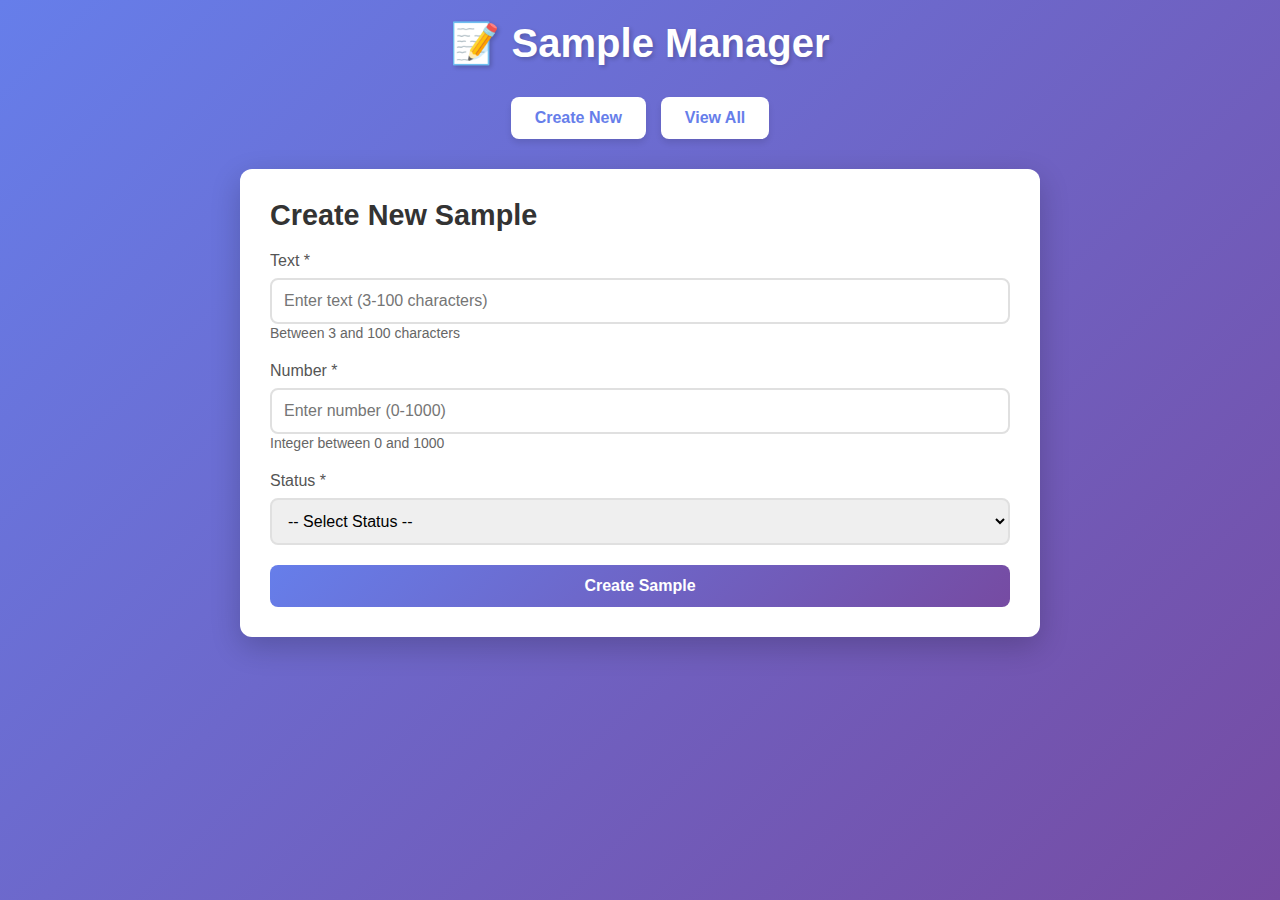
<file: src/main/resources/static/index.html>
<!DOCTYPE html>
<html lang="en">
<head>
    <meta charset="UTF-8">
    <meta name="viewport" content="width=device-width, initial-scale=1.0">
    <title>Sample Manager - Create</title>
    <link rel="stylesheet" href="styles.css">
    <style>
        .container { max-width: 800px; }
        button[type="submit"] { width: 100%; }
    </style>
</head>
<body>
    <div class="container">
        <h1>📝 Sample Manager</h1>
        
        <nav class="nav">
            <a href="index.html">Create New</a>
            <a href="list.html">View All</a>
        </nav>

        <div class="card">
            <h2>Create New Sample</h2>
            
            <form id="sampleForm">
                <div class="form-group">
                    <label for="text">Text *</label>
                    <input 
                        type="text" 
                        id="text" 
                        name="text" 
                        required 
                        minlength="3" 
                        maxlength="100"
                        placeholder="Enter text (3-100 characters)">
                    <small>Between 3 and 100 characters</small>
                </div>

                <div class="form-group">
                    <label for="number">Number *</label>
                    <input 
                        type="number" 
                        id="number" 
                        name="number" 
                        required 
                        min="0" 
                        max="1000"
                        step="1"
                        placeholder="Enter number (0-1000)">
                    <small>Integer between 0 and 1000</small>
                </div>

                <div class="form-group">
                    <label for="status">Status *</label>
                    <select id="status" name="status" required>
                        <option value="">-- Select Status --</option>
                        <option value="active">Active</option>
                        <option value="inactive">Inactive</option>
                    </select>
                </div>

                <button type="submit">Create Sample</button>
            </form>

            <div id="message" class="message"></div>
        </div>
    </div>

    <script>
        const form = document.getElementById('sampleForm');
        const messageDiv = document.getElementById('message');

        form.addEventListener('submit', async (e) => {
            e.preventDefault();
            
            // HTML5 validation already handled by browser
            const formData = new FormData(form);
            const data = {
                text: formData.get('text'),
                number: parseInt(formData.get('number'), 10),
                status: formData.get('status'),
                extras: null
            };

            const button = form.querySelector('button[type="submit"]');
            button.disabled = true;
            button.textContent = 'Creating...';

            try {
                const response = await fetch('/api/samples', {
                    method: 'POST',
                    headers: { 'Content-Type': 'application/json' },
                    body: JSON.stringify(data)
                });

                messageDiv.className = 'message';
                
                if (response.ok) {
                    messageDiv.classList.add('success', 'show');
                    messageDiv.textContent = '✓ Sample created successfully!';
                    form.reset();
                } else {
                    const error = await response.json();
                    messageDiv.classList.add('error', 'show');
                    messageDiv.textContent = '✗ Error: ' + (error.message || 'Failed to create sample');
                }
            } catch (error) {
                messageDiv.className = 'message error show';
                messageDiv.textContent = '✗ Network error: ' + error.message;
            } finally {
                button.disabled = false;
                button.textContent = 'Create Sample';
            }
        });
    </script>
</body>
</html>
</file>
<file: src/main/resources/static/styles.css>
/* Reset and Base Styles */
* {
    margin: 0;
    padding: 0;
    box-sizing: border-box;
}

body {
    font-family: -apple-system, BlinkMacSystemFont, 'Segoe UI', Roboto, Oxygen, Ubuntu, Cantarell, sans-serif;
    background: linear-gradient(135deg, #667eea 0%, #764ba2 100%);
    min-height: 100vh;
    padding: 20px;
}

/* Layout */
.container {
    max-width: 1200px;
    margin: 0 auto;
}

.card {
    background: white;
    border-radius: 12px;
    padding: 30px;
    box-shadow: 0 10px 30px rgba(0,0,0,0.2);
}

/* Typography */
h1 {
    color: white;
    text-align: center;
    margin-bottom: 30px;
    font-size: 2.5rem;
    text-shadow: 2px 2px 4px rgba(0,0,0,0.2);
}

h2 {
    color: #333;
    font-size: 1.8rem;
    margin-bottom: 20px;
}

small {
    color: #666;
    font-size: 0.875rem;
}

/* Navigation */
.nav {
    display: flex;
    justify-content: center;
    gap: 15px;
    margin-bottom: 30px;
}

.nav a {
    padding: 12px 24px;
    background: white;
    color: #667eea;
    text-decoration: none;
    border-radius: 8px;
    font-weight: 600;
    transition: all 0.3s ease;
    box-shadow: 0 4px 6px rgba(0,0,0,0.1);
}

.nav a:hover {
    transform: translateY(-2px);
    box-shadow: 0 6px 12px rgba(0,0,0,0.2);
}

/* Forms */
.form-group {
    margin-bottom: 20px;
}

label {
    display: block;
    margin-bottom: 8px;
    color: #555;
    font-weight: 500;
}

input, select {
    width: 100%;
    padding: 12px;
    border: 2px solid #e0e0e0;
    border-radius: 8px;
    font-size: 16px;
    transition: border-color 0.3s ease;
}

input:focus, select:focus {
    outline: none;
    border-color: #667eea;
}

input:invalid:not(:placeholder-shown) {
    border-color: #dc3545;
    background-color: #fff5f5;
}

input:valid:not(:placeholder-shown) {
    border-color: #28a745;
}

/* Buttons */
button {
    background: linear-gradient(135deg, #667eea 0%, #764ba2 100%);
    color: white;
    padding: 12px 24px;
    border: none;
    border-radius: 8px;
    font-size: 16px;
    font-weight: 600;
    cursor: pointer;
    transition: transform 0.2s ease;
}

button:hover:not(:disabled) {
    transform: translateY(-2px);
    box-shadow: 0 6px 12px rgba(0,0,0,0.2);
}

button:disabled {
    opacity: 0.6;
    cursor: not-allowed;
}

/* Messages */
.message {
    padding: 15px;
    border-radius: 8px;
    margin-top: 20px;
    display: none;
}

.message.success {
    background: #d4edda;
    color: #155724;
    border: 1px solid #c3e6cb;
}

.message.error {
    background: #f8d7da;
    color: #721c24;
    border: 1px solid #f5c6cb;
}

.message.show {
    display: block;
}

/* Sample Cards */
.samples-grid {
    display: grid;
    grid-template-columns: repeat(auto-fill, minmax(280px, 1fr));
    gap: 20px;
}

.sample-card {
    background: linear-gradient(135deg, #f5f7fa 0%, #c3cfe2 100%);
    border-radius: 10px;
    padding: 20px;
    transition: transform 0.2s ease;
}

.sample-card:hover {
    transform: translateY(-5px);
    box-shadow: 0 8px 16px rgba(0,0,0,0.15);
}

.sample-text {
    font-size: 1.2rem;
    font-weight: 600;
    color: #333;
    margin-bottom: 10px;
    word-wrap: break-word;
}

.sample-number {
    font-size: 2rem;
    font-weight: 700;
    color: #667eea;
    margin-bottom: 10px;
}

.sample-status {
    display: inline-block;
    padding: 6px 12px;
    border-radius: 20px;
    font-size: 0.85rem;
    font-weight: 600;
    text-transform: uppercase;
}

.status-active {
    background: #d4edda;
    color: #155724;
}

.status-inactive {
    background: #f8d7da;
    color: #721c24;
}

/* States */
.loading,
.empty-state,
.error-state {
    text-align: center;
    padding: 40px 20px;
    color: #666;
}

.empty-state h3 {
    font-size: 1.5rem;
    margin-bottom: 10px;
    color: #999;
}

.empty-state p {
    font-size: 1.1rem;
    margin-bottom: 20px;
}

.empty-state a {
    display: inline-block;
    padding: 12px 24px;
    background: linear-gradient(135deg, #667eea 0%, #764ba2 100%);
    color: white;
    text-decoration: none;
    border-radius: 8px;
    font-weight: 600;
}

.error-state {
    color: #721c24;
}

/* Utilities */
[hidden] {
    display: none !important;
}

.header {
    display: flex;
    justify-content: space-between;
    align-items: center;
    margin-bottom: 20px;
}
</file>
